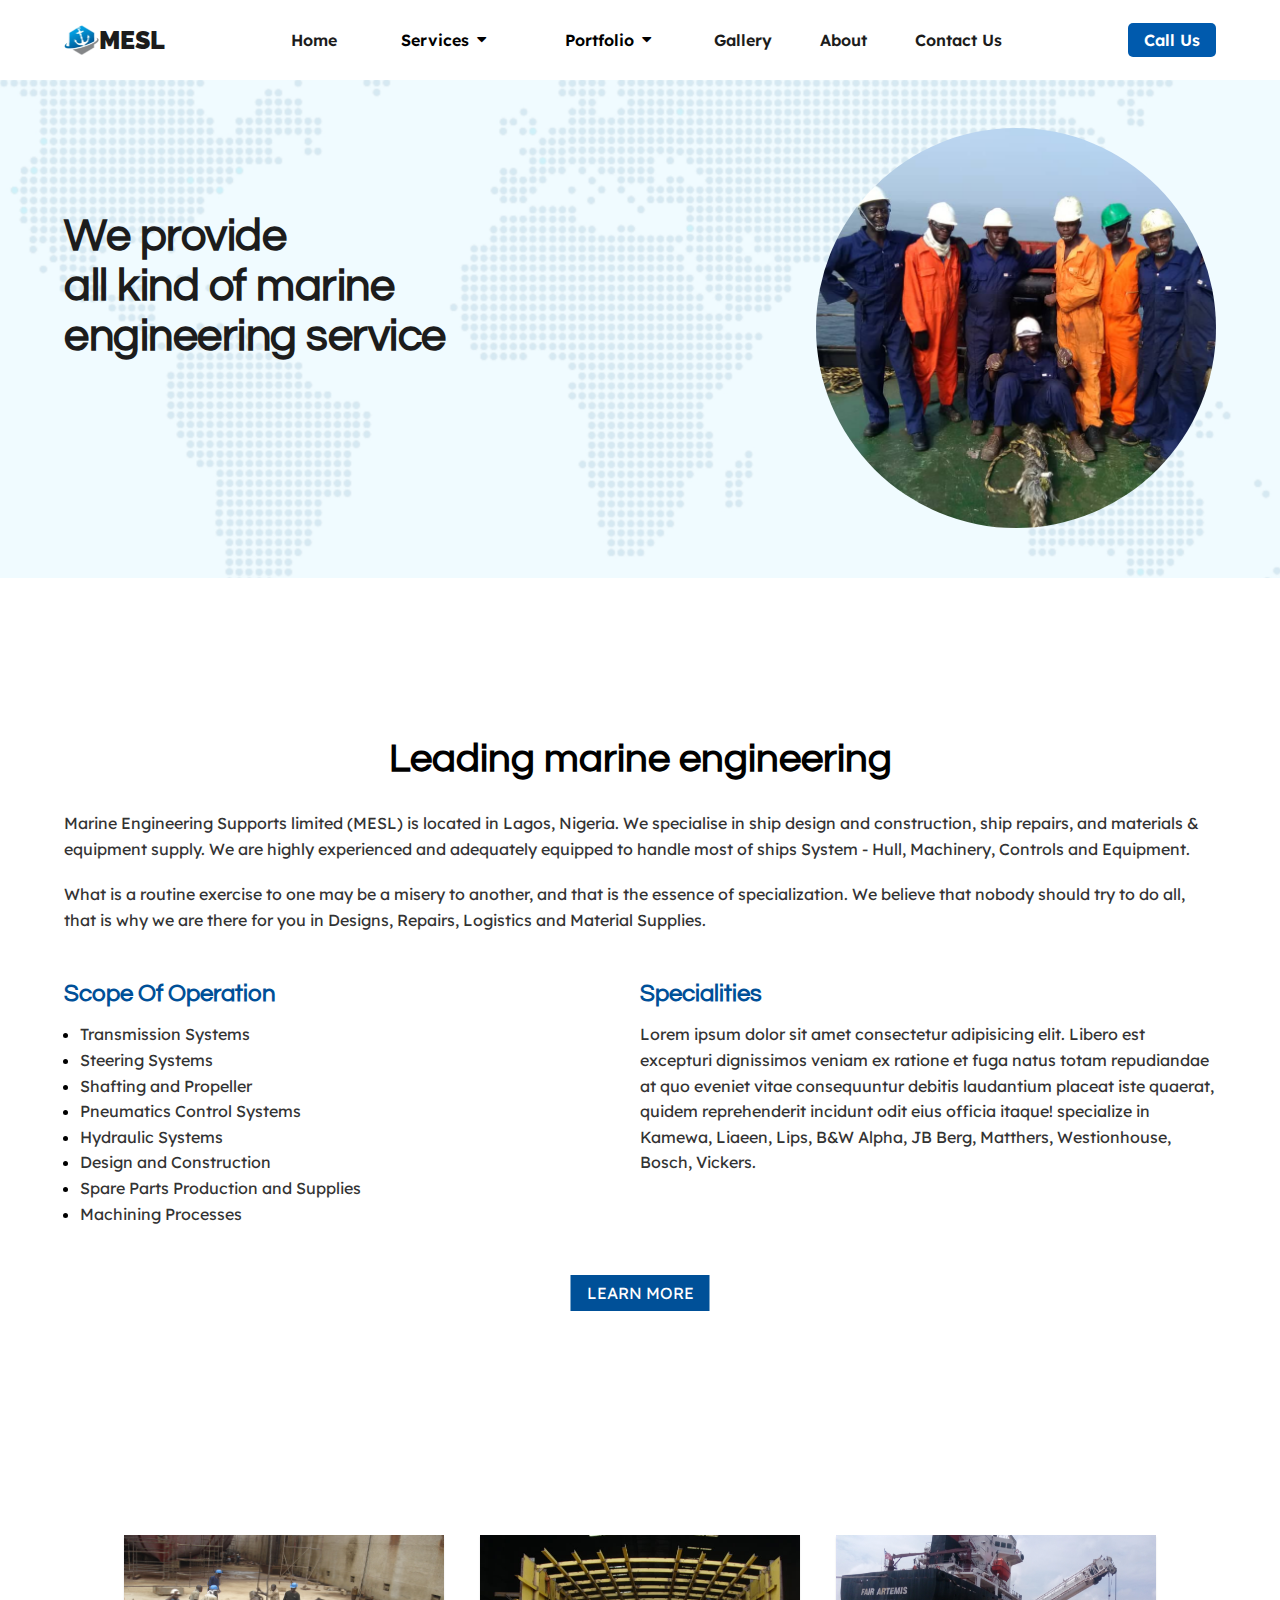
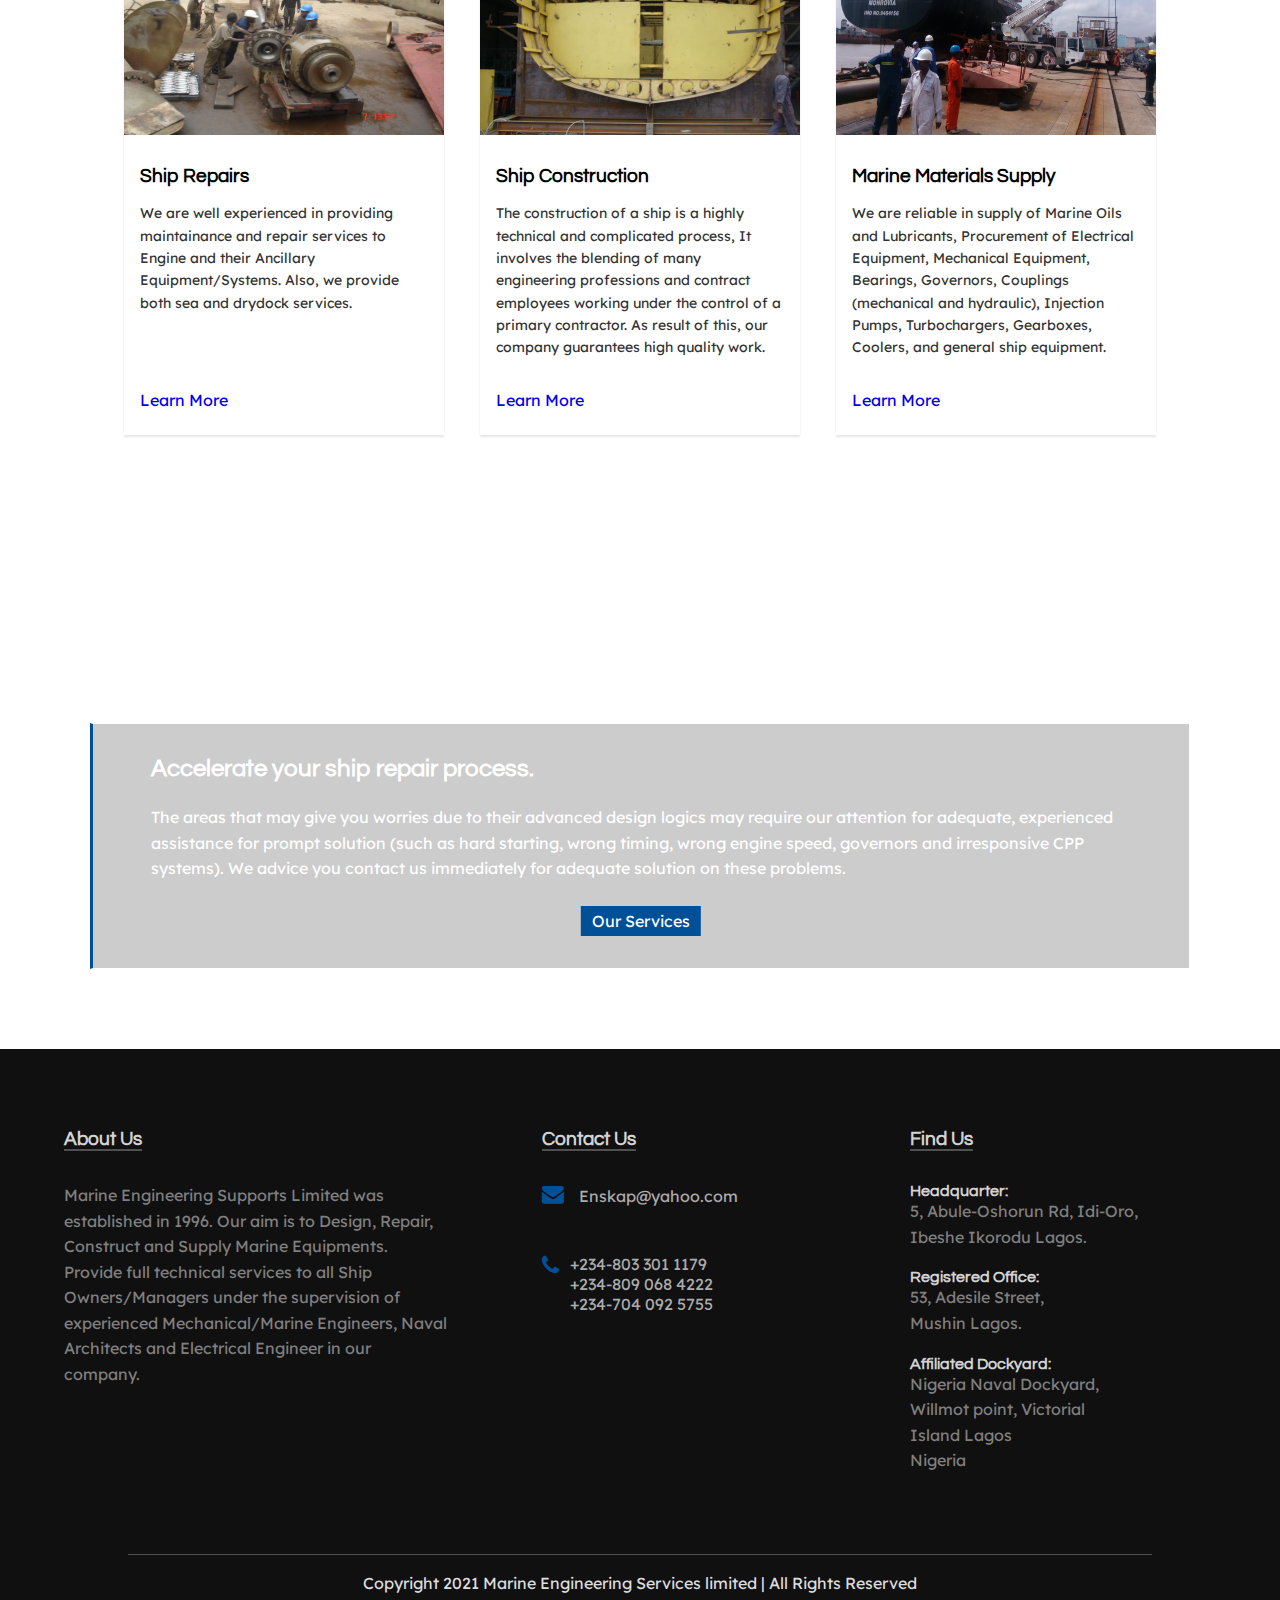
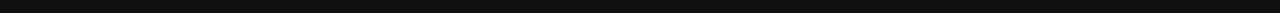
<file: index.html>
<!DOCTYPE html>
<html lang="en">

<head>
    <meta charset="UTF-8">
    <meta http-equiv="X-UA-Compatible" content="IE=edge">
    <meta name="viewport" content="width=device-width, initial-scale=1.0">
    <title>Marine Supports</title>
    <link rel="stylesheet" href="css/style.css">
    <link href="//maxcdn.bootstrapcdn.com/font-awesome/4.7.0/css/font-awesome.min.css" rel="stylesheet">
    <link href='https://css.gg/arrow-long-right.css' rel='stylesheet'>
</head>

<body>

    <nav>
        <div class="nav-item">
            <a href="./index.html" class="logo"><img src="/images/logo1.png" class="logo-img">MESL</a>

            <ul class="nav-link">
                <li><a href="./index.html">Home</a></li>
                <div class="dropdown">
                    <button class="dropbtn">services
                        <i class="fa fa-caret-right"></i>
                    </button>
                    <div class="dropdown-content">
                        <a href="./services.html">our services</a>
                        <div class="drop-menu">
                            <a href="./services.html#repair-activities" class="drop">repair activities
                                <i class="fa fa-caret-right"></i>
                            </a>
                            <div class="drop-content">
                                <a href="./services.html#propeller&shafting-systems">propeller & shafting systems</a>
                                <a href="./services.html#transmission-systems">transmission systems</a>
                                <!---- <a href="#">engines & their Ancillaries</a>--->
                                <!---- <a href="#">control systems</a>--->
                                <a href="./services.html#general-machineries">general machineries</a>
                                <a href="./services.html#steel-work">steel works</a>
                            </div>
                        </div>
                        <div class="drop-menu">
                            <a href="./services.html#engineering-design" class="drop">design & construction
                                <i class="fa fa-caret-right"></i>
                            </a>
                            <div class="drop-content">
                                <a href="./services.html#hull-design&construction">hull design & construction</a>
                                <a href="./services.html#steering-systems">steering systems</a>
                                <!---- <a href="#">machineries</a>--->
                                <a href="./services.html#piping">piping</a>
                                <!----<a href="#">offshore platforms</a>--->
                            </div>
                        </div>
                        <a href="./services.html" class="link">consultancy</a>
                        <a href="./services.html#material&equipment-supply" class="link">materials & equipment
                            Supplies</a>
                    </div>
                </div>
                <div class="dropdown">
                    <button class="dropbtn">portfolio
                        <i class="fa fa-caret-right"></i>
                    </button>
                    <div class="dropdown-content">
                        <a href="./portfolio.html">our portfolio</a>
                        <!---- <a href="#" class="link">ongoing projects</a>--->
                        <!---- <a href="#" class="link">past projects</a>--->
                    </div>
                </div>
                <li><a href="./gallery.html">Gallery</a></li>
                <li><a href="./about.html">About</a></li>
                <li><a href="./contact.html">Contact us</a></li>
            </ul>
            <a href="tel:+234-803 301 1179" class="call-btn">
                <div class="c-text">Call us</div>
                <i class="fa fa-phone"></i>
            </a>
            <div class="menu-btn hamburger">
                <div class="menu-btn__burger"></div>
            </div>
        </div>
    </nav>
    <header>
        <div class="mast-header">
            <section>
                <h3>We provide</h3>
                <h3>all kind of marine</h3>
                <h3>engineering service</h3>
                <div class="btn">
                    <a href="services.html" class="btn-a">Learn More</a>
                    <a href="contact.html" class="btn-b">Contact</a>
                </div>
            </section>
            <div class="intro">
                <div class="intro-slideshow">
                    <img src="images/team.jpg">
                    <img src="images/dc.jpg">
                    <img src="images/img-q.jpg">
                    <img src="images/sc-7.jpg">
                    <!--- <div class="intro-header">
                    <h1>Marine Supports</h1>
                </div>--->
                </div>
            </div>
        </div>
    </header>
    <main>
        <div class="f-cont">
            <h1>Leading marine engineering</h1>
            <p>Marine Engineering Supports limited (MESL) is located in Lagos, Nigeria. We specialise in ship design
                and
                construction, ship repairs, and materials & equipment supply. We are highly experienced and
                adequately
                equipped to
                handle most of ships System - Hull, Machinery, Controls and Equipment.</p><br>
            <p>What is a routine exercise to one may be a misery to another, and that is the essence of
                specialization. We believe that nobody should try to do all, that is why we are there for you in
                Designs, Repairs, Logistics and Material Supplies.</p>
        </div>

        <div class="show-box">
            <div class="show-box_overlay">
                <div class="show-box-wrapper">
                    <div class="col-box">
                        <div class="section-box">
                            <h2>Scope of operation</h2>
                            <ul>
                                <li>
                                    <p>Transmission Systems</p>
                                </li>
                                <li>
                                    <p>Steering Systems</p>
                                </li>
                                <li>
                                    <p>Shafting and Propeller</p>
                                </li>
                                <li>
                                    <p>Pneumatics Control Systems</p>
                                </li>
                                <li>
                                    <p>Hydraulic Systems</p>
                                </li>
                                <li>
                                    <p>Design and Construction</p>
                                </li>
                                <li>
                                    <p>Spare Parts Production and Supplies</p>
                                </li>
                                <li>
                                    <p>Machining Processes</p>
                                </li>
                            </ul>
                        </div>
                    </div>
                    <div class="col-box">
                        <div class="section-box">
                            <h2>Specialities</h2>
                            <p>Lorem ipsum dolor sit amet consectetur adipisicing elit. Libero est excepturi dignissimos
                                veniam ex ratione et fuga natus totam repudiandae at quo eveniet vitae consequuntur
                                debitis laudantium placeat iste quaerat, quidem reprehenderit incidunt odit eius officia
                                itaque! specialize in Kamewa, Liaeen,
                                Lips, B&W Alpha, JB Berg, Matthers, Westionhouse, Bosch, Vickers.
                            </p>
                        </div>
                    </div>
                </div>
                <a href="./services.html" class="cta-a">LEARN MORE</a>
            </div>
        </div>
        <div class="container">
            <div class="wrapper">
                <div class="col">
                    <div class="img-box">
                        <img src="images/DSC1.JPG" alt="">
                    </div>
                    <div class="section">
                        <h3>Ship Repairs</h3>
                        <P>We are well experienced in providing maintainance and repair services to Engine and their
                            Ancillary Equipment/Systems. Also, we provide both sea and drydock
                            services.
                        </P>
                        <a href="./services.html" class="cta-s">Learn More <i class="gg-arrow-long-right"></i></a>
                    </div>
                    <span class="sld-scroll"></span>
                </div>
                <div class="col">
                    <div class="img-box">
                        <img src="images/construct.JPG" alt="">
                    </div>
                    <div class="section">
                        <h3>Ship Construction</h3>
                        <P>The construction of a ship is a highly technical and complicated process, It involves the
                            blending of many engineering professions and contract employees working under the control of
                            a
                            primary
                            contractor. As result of this, our company guarantees high quality work.</P>
                        <a href="./services.html" class="cta-s">Learn More <i class="gg-arrow-long-right"></i></a>
                    </div>
                    <span class="sld-scroll"></span>
                </div>
                <div class="col">
                    <div class="img-box">
                        <img src="images/sulp.jpg" alt="">
                    </div>
                    <div class="section">
                        <h3>Marine materials Supply</h3>
                        <P>We are reliable in supply of Marine Oils and Lubricants, Procurement of Electrical
                            Equipment, Mechanical Equipment, Bearings, Governors, Couplings (mechanical and hydraulic),
                            Injection Pumps,
                            Turbochargers, Gearboxes, Coolers, and general ship equipment.</P>
                        <a href="./services.html" class="cta-s">Learn More <i class="gg-arrow-long-right"></i></a>
                    </div>
                    <span class="sld-scroll"></span>
                </div>
            </div>
        </div>
    </main>


    <div id="parallax">
        <div class="parallax-content">
            <h2>Accelerate your ship repair process.</h2>
            <p>The areas that may give you worries due to their advanced design logics may require our attention
                for adequate, experienced assistance for prompt solution (such as hard starting, wrong timing, wrong
                engine
                speed, governors and irresponsive CPP systems). We advice you contact us immediately
                for adequate solution on these problems.</p>
            <a href="./services.html" class="parallax-btn">Our Services</a>
        </div>
    </div>

    <div class="footer">
        <div class="footer-section">
            <div class="col">
                <div class="col-content">
                    <h3>About Us</h3>
                    <p>Marine Engineering Supports Limited was established in 1996. Our aim is to Design, Repair,
                        Construct and
                        Supply Marine Equipments. Provide full technical services
                        to
                        all Ship Owners/Managers under the supervision of experienced Mechanical/Marine Engineers,
                        Naval Architects and Electrical Engineer in our company.</p>
                </div>
            </div>
            <div class="col">
                <div class="col-content">
                    <h3>Contact Us</h3>
                    <div class="gmail">
                        <i class="fa fa-envelope"></i>
                        <a href="mailto:Enskap@yahoo.com">Enskap@yahoo.com</a>
                    </div>
                    <div class="phone">
                        <i class="fa fa-phone"></i>
                        <div class="phone-number">
                            <a href="tel:+234-803 301 1179">+234-803 301 1179</a>
                            <br>
                            <a href="tel:+234-809 068 4222">+234-809 068 4222</a>
                            <br>
                            <a href="tel:+234-704 092 5755">+234-704 092 5755</a>
                        </div>
                    </div>
                </div>
            </div>
            <div class="col">
                <div class="col-content">
                    <h3>Find Us</h3>
                    <div class="address">
                        <div>
                            <h4>Headquarter:</h4>
                            <p>
                                5, Abule-Oshorun Rd, Idi-Oro, <br>
                                Ibeshe Ikorodu Lagos.</p>
                        </div>
                        <div>
                            <h4>Registered Office:</h4>
                            <p>
                                53, Adesile Street, <br>
                                Mushin Lagos.</p>
                        </div>
                        <div>
                            <h4>Affiliated Dockyard:</h4>
                            <p>
                                Nigeria Naval Dockyard, <br>
                                Willmot point,
                                Victorial <br> Island Lagos <br>
                                Nigeria
                            </p>
                        </div>
                    </div>
                </div>

            </div>
        </div>
        <div class="footer-bottom">
            <div class="line"></div>
            <p>Copyright 2021 Marine Engineering Services limited | All Rights Reserved</p>
        </div>
    </div>
    <script src="js/app.js"></script>
</body>

</html>
</file>
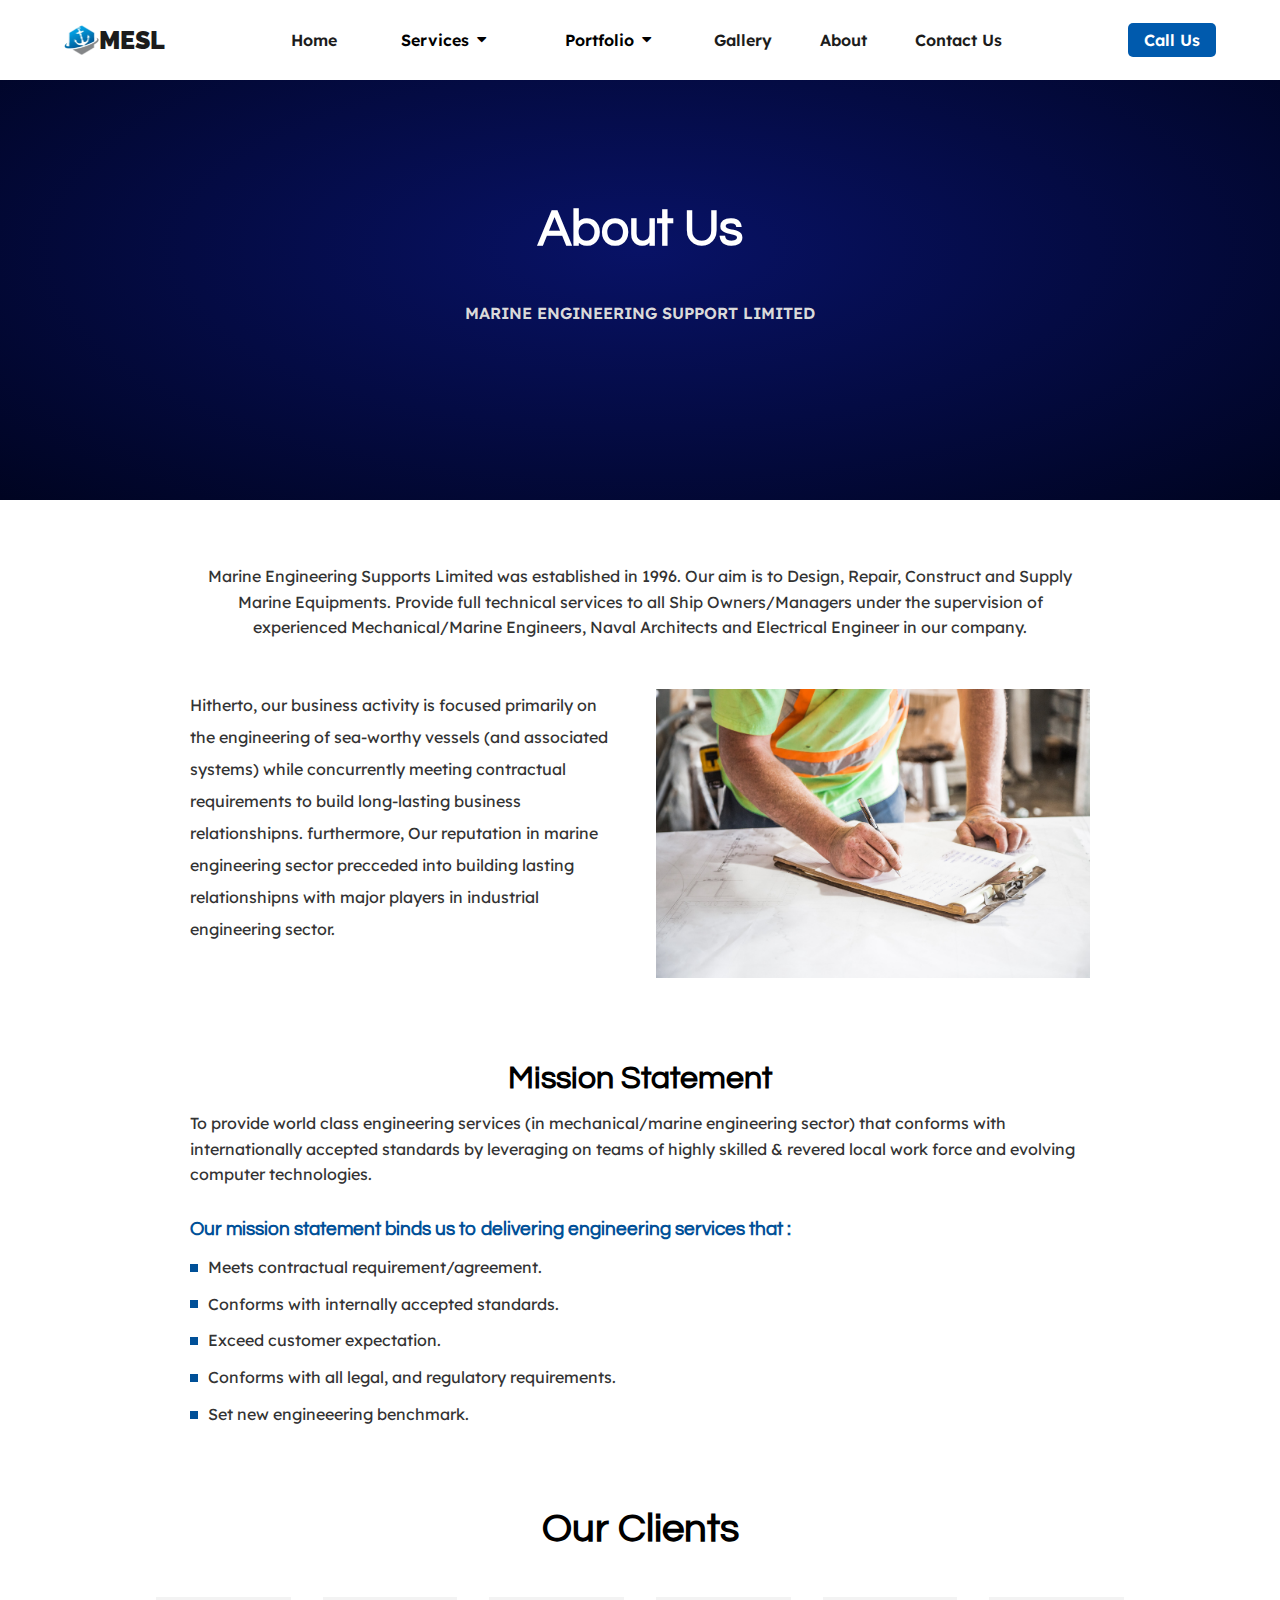
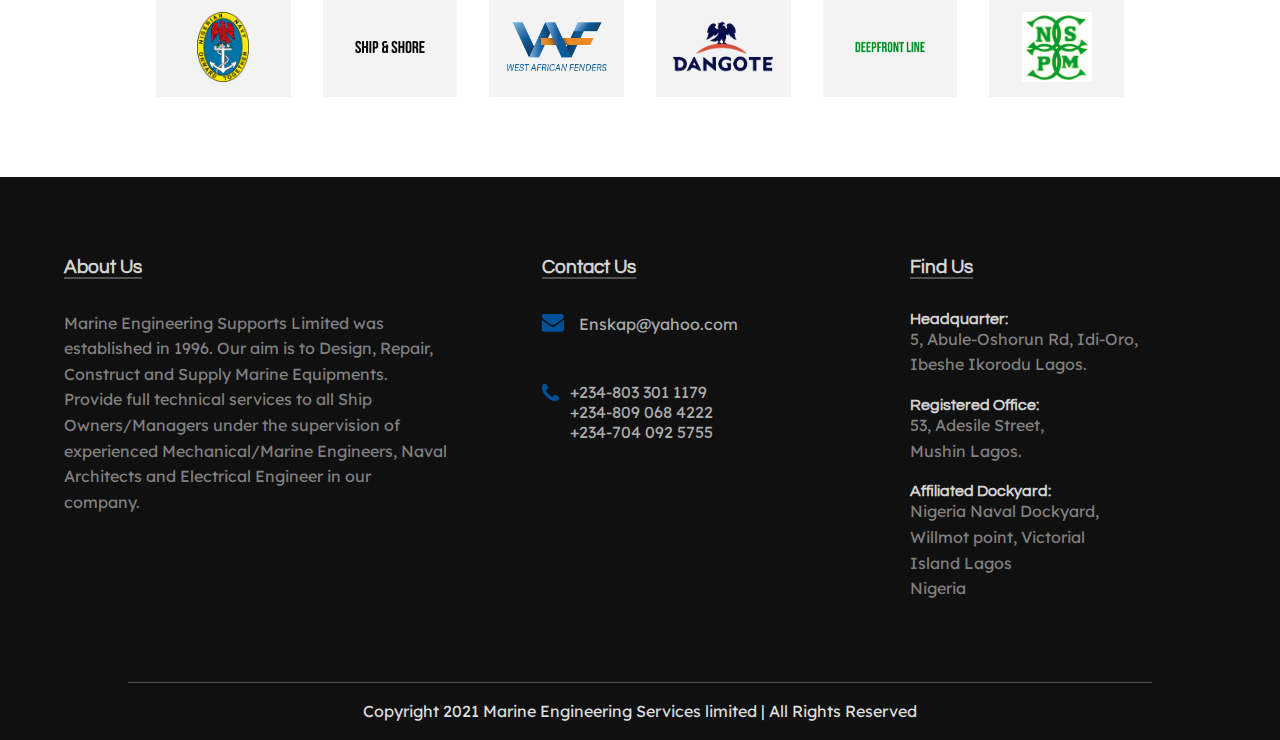
<file: about.html>
<!DOCTYPE html>
<html lang="en">

<head>
    <meta charset="UTF-8">
    <meta http-equiv="X-UA-Compatible" content="IE=edge">
    <meta name="viewport" content="width=device-width, initial-scale=1.0">
    <title>About</title>
    <link rel="stylesheet" href="./css/style.css">
    <link href="//maxcdn.bootstrapcdn.com/font-awesome/4.7.0/css/font-awesome.min.css" rel="stylesheet">
    <link href='https://css.gg/arrow-long-right.css' rel='stylesheet'>
</head>

<body>
    <nav>
        <div class="nav-item">
            <a href="./index.html" class="logo"><img src="/images/logo1.png" class="logo-img">MESL</a>

            <ul class="nav-link">
                <li><a href="./index.html">Home</a></li>
                <div class="dropdown">
                    <button class="dropbtn">services
                        <i class="fa fa-caret-right"></i>
                    </button>
                    <div class="dropdown-content">
                        <a href="./services.html">our services</a>
                        <div class="drop-menu">
                            <a href="./services.html#repair-activities" class="drop">repair activities
                                <i class="fa fa-caret-right"></i>
                            </a>
                            <div class="drop-content">
                                <a href="./services.html#propeller&shafting-systems">propeller & shafting systems</a>
                                <a href="./services.html#transmission-systems">transmission systems</a>
                                <!---- <a href="#">engines & their Ancillaries</a>--->
                                <!---- <a href="#">control systems</a>--->
                                <a href="./services.html#general-machineries">general machineries</a>
                                <a href="./services.html#steel-work">steel works</a>
                            </div>
                        </div>
                        <div class="drop-menu">
                            <a href="./services.html#engineering-design" class="drop">design & construction
                                <i class="fa fa-caret-right"></i>
                            </a>
                            <div class="drop-content">
                                <a href="./services.html#hull-design&construction">hull design & construction</a>
                                <a href="./services.html#steering-systems">steering systems</a>
                                <!---- <a href="#">machineries</a>--->
                                <a href="./services.html#piping">piping</a>
                                <!----<a href="#">offshore platforms</a>--->
                            </div>
                        </div>
                        <a href="./services.html" class="link">consultancy</a>
                        <a href="./services.html#material&equipment-supply" class="link">materials & equipment
                            Supplies</a>
                    </div>
                </div>
                <div class="dropdown">
                    <button class="dropbtn">portfolio
                        <i class="fa fa-caret-right"></i>
                    </button>
                    <div class="dropdown-content">
                        <a href="./portfolio.html">our portfolio</a>
                        <!---- <a href="#" class="link">ongoing projects</a>--->
                        <!---- <a href="#" class="link">past projects</a>--->
                    </div>
                </div>
                <li><a href="./gallery.html">Gallery</a></li>
                <li><a href="./about.html">About</a></li>
                <li><a href="./contact.html">Contact us</a></li>
            </ul>
            <a href="tel:+234-803 301 1179" class="call-btn">
                <div class="c-text">Call us</div>
                <i class="fa fa-phone"></i>
            </a>
            <div class="menu-btn hamburger">
                <div class="menu-btn__burger"></div>
            </div>
        </div>
    </nav>


    <div class="hero-header">
        <div class="hero-section">
            <h1>About Us</h1>
            <p>MARINE ENGINEERING SUPPORT LIMITED</p>
        </div>
    </div>
    <main>
        <div class="a-cont">
            <p>Marine Engineering Supports Limited was established in 1996. Our aim is to Design, Repair,
                Construct and
                Supply Marine Equipments. Provide full technical services
                to
                all Ship Owners/Managers under the supervision of experienced Mechanical/Marine Engineers,
                Naval Architects and Electrical Engineer in our company.</p>
        </div>
        <div class="a-container">
            <div class="a-wrapper">
                <div class="left">
                    <p>Hitherto, our business activity is focused primarily on the engineering of sea-worthy vessels
                        (and associated systems) while concurrently meeting contractual requirements to build
                        long-lasting business relationshipns. furthermore, Our reputation in marine engineering sector
                        precceded into building lasting relationshipns with major players in industrial engineering
                        sector.</p>
                </div>
                <div class="right">
                    <img src="/images/pexel-img.jpg" alt="">
                </div>
            </div>
        </div>
        <div class="m-s">
            <h1>Mission Statement</h1>
            <div class="m-cont">
                <p>To provide world class engineering services (in mechanical/marine engineering sector) that conforms
                    with internationally accepted standards by leveraging on teams of highly skilled & revered local
                    work force and evolving computer technologies.</p>
            </div>
            <div class="m-sect">
                <h3>Our mission statement binds us to delivering engineering services that :</h3>
                <p><span class="dot"></span>Meets contractual requirement/agreement.</p>
                <p><span class="dot"></span>Conforms with internally accepted standards.</p>
                <p><span class="dot"></span>Exceed customer expectation.</p>
                <p><span class="dot"></span>Conforms with all legal, and regulatory requirements.</p>
                <p><span class="dot"></span>Set new engineeering benchmark.</p>
            </div>
        </div>
        <div class="client">
            <h1>
                Our Clients
            </h1>
            <div class="client-sect">
                <div class="c-col">
                    <img src="./images/nigeria-navy-logo.png" alt="">
                </div>
                <div class="c-col">
                    <img src="./images/s&s black.png" alt="">
                </div>
                <div class="c-col">
                    <img src="./images/waf.png" alt="">
                </div>
                <div class="c-col">
                    <img src="./images/d-logo.png" alt="">
                </div>
                <div class="c-col">
                    <img src="./images/deepfront.png" alt="">
                </div>
                <div class="c-col">
                    <img src="./images/logo2.png" alt="">
                </div>
            </div>
        </div>
    </main>




    <div class="footer">
        <div class="footer-section">
            <div class="col">
                <div class="col-content">
                    <h3>About Us</h3>
                    <p>Marine Engineering Supports Limited was established in 1996. Our aim is to Design, Repair,
                        Construct and
                        Supply Marine Equipments. Provide full technical services
                        to
                        all Ship Owners/Managers under the supervision of experienced Mechanical/Marine Engineers,
                        Naval Architects and Electrical Engineer in our company.</p>
                </div>
            </div>
            <div class="col">
                <div class="col-content">
                    <h3>Contact Us</h3>
                    <div class="gmail">
                        <i class="fa fa-envelope"></i>
                        <a href="mailto:Enskap@yahoo.com">Enskap@yahoo.com</a>
                    </div>
                    <div class="phone">
                        <i class="fa fa-phone"></i>
                        <div class="phone-number">
                            <a href="tel:+234-803 301 1179">+234-803 301 1179</a>
                            <br>
                            <a href="tel:+234-809 068 4222">+234-809 068 4222</a>
                            <br>
                            <a href="tel:+234-704 092 5755">+234-704 092 5755</a>
                        </div>
                    </div>
                </div>
            </div>
            <div class="col">
                <div class="col-content">
                    <h3>Find Us</h3>
                    <div class="address">
                        <div>
                            <h4>Headquarter:</h4>
                            <p>
                                5, Abule-Oshorun Rd, Idi-Oro, <br>
                                Ibeshe Ikorodu Lagos.</p>
                        </div>
                        <div>
                            <h4>Registered Office:</h4>
                            <p>
                                53, Adesile Street, <br>
                                Mushin Lagos.</p>
                        </div>
                        <div>
                            <h4>Affiliated Dockyard:</h4>
                            <p>
                                Nigeria Naval Dockyard, <br>
                                Willmot point,
                                Victorial <br> Island Lagos <br>
                                Nigeria
                            </p>
                        </div>
                    </div>
                </div>

            </div>
        </div>
        <div class="footer-bottom">
            <div class="line"></div>
            <p>Copyright 2021 Marine Engineering Services limited | All Rights Reserved</p>
        </div>
    </div>
    <script src="./js/app.js"></script>
</body>

</html>
</file>
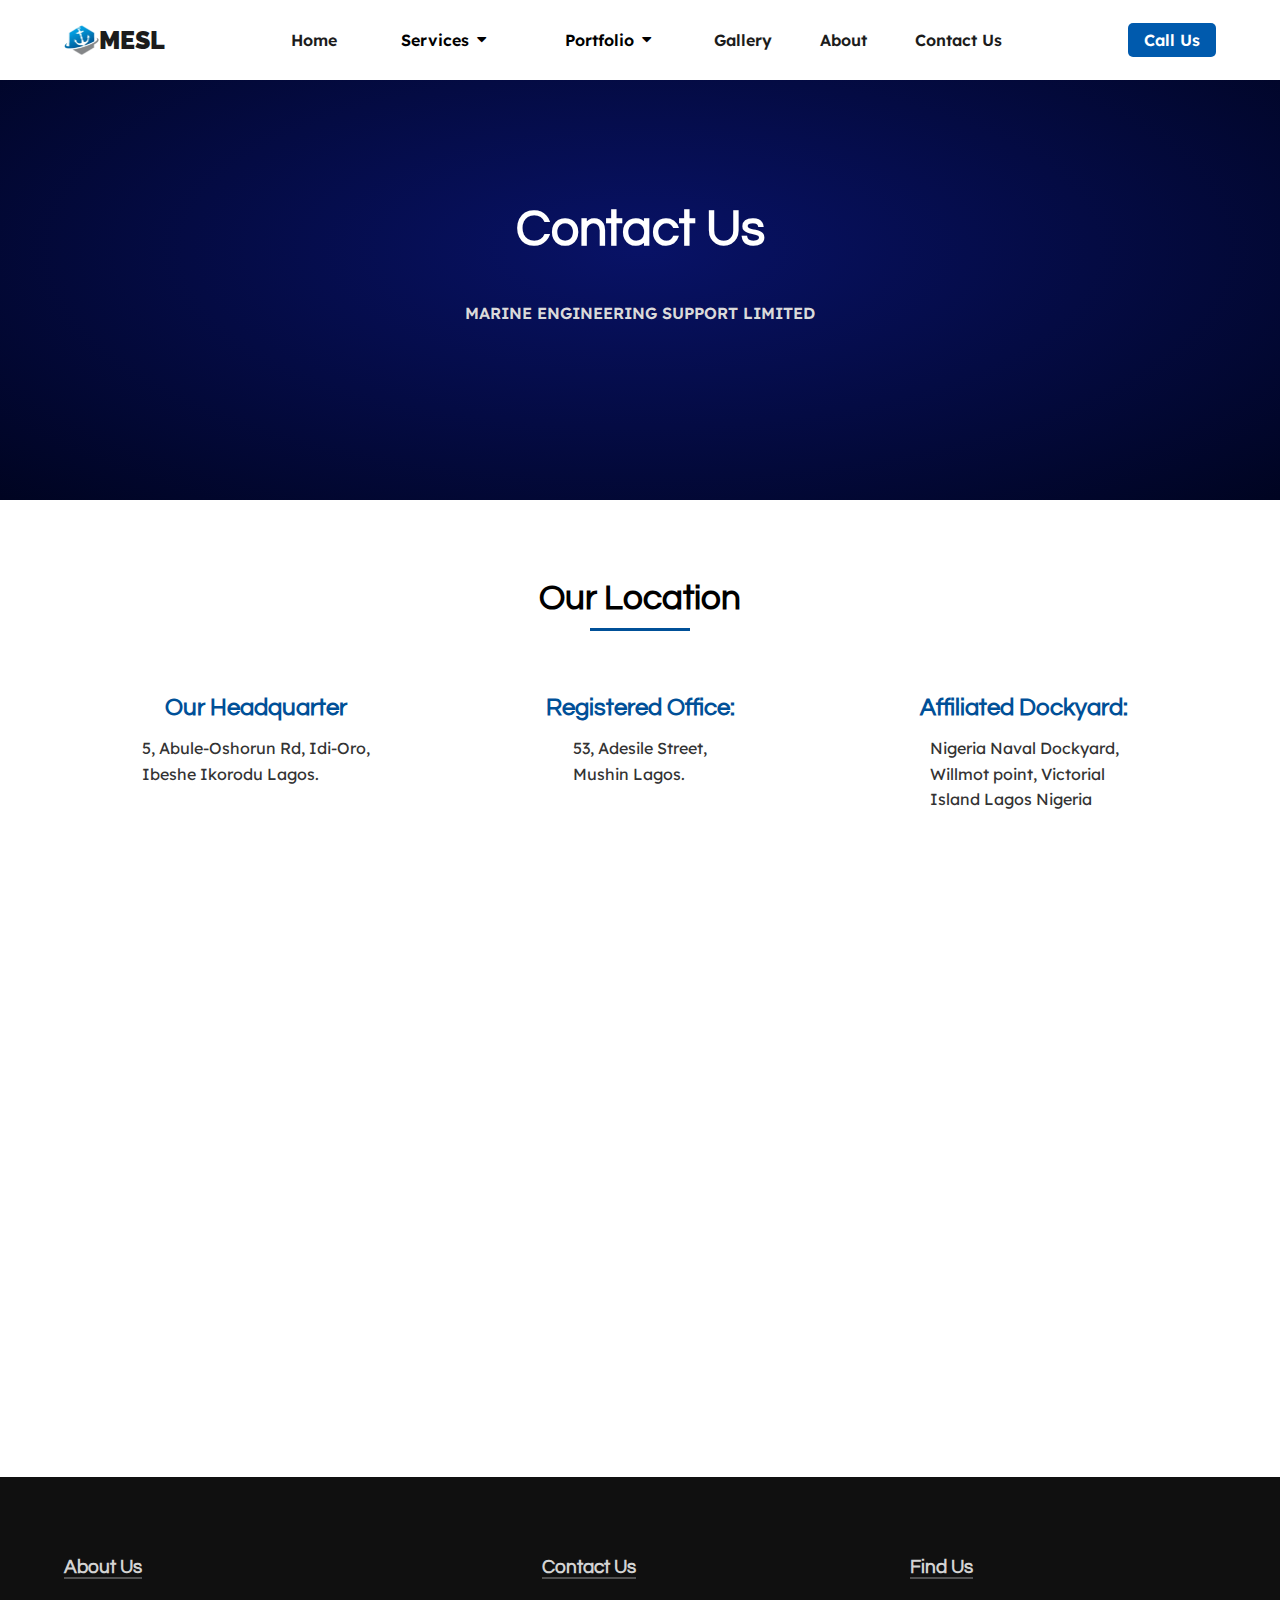
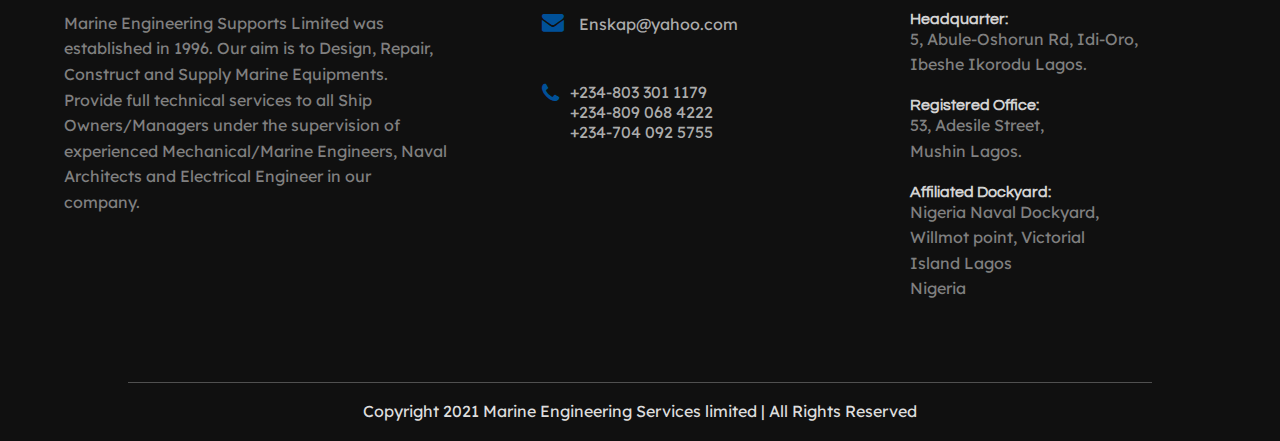
<file: contact.html>
<!DOCTYPE html>
<html lang="en">

<head>
    <meta charset="UTF-8">
    <meta http-equiv="X-UA-Compatible" content="IE=edge">
    <meta name="viewport" content="width=device-width, initial-scale=1.0">
    <title>Contact</title>
    <link rel="stylesheet" href="css/style.css">
    <link href="//maxcdn.bootstrapcdn.com/font-awesome/4.7.0/css/font-awesome.min.css" rel="stylesheet">
    <link href='https://css.gg/arrow-long-right.css' rel='stylesheet'>
</head>

<body>
    <nav>
        <div class="nav-item">
            <a href="./index.html" class="logo"><img src="/images/logo1.png" class="logo-img">MESL</a>

            <ul class="nav-link">
                <li><a href="./index.html">Home</a></li>
                <div class="dropdown">
                    <button class="dropbtn">services
                        <i class="fa fa-caret-right"></i>
                    </button>
                    <div class="dropdown-content">
                        <a href="./services.html">our services</a>
                        <div class="drop-menu">
                            <a href="./services.html#repair-activities" class="drop">repair activities
                                <i class="fa fa-caret-right"></i>
                            </a>
                            <div class="drop-content">
                                <a href="./services.html#propeller&shafting-systems">propeller & shafting systems</a>
                                <a href="./services.html#transmission-systems">transmission systems</a>
                                <!---- <a href="#">engines & their Ancillaries</a>--->
                                <!---- <a href="#">control systems</a>--->
                                <a href="./services.html#general-machineries">general machineries</a>
                                <a href="./services.html#steel-work">steel works</a>
                            </div>
                        </div>
                        <div class="drop-menu">
                            <a href="./services.html#engineering-design" class="drop">design & construction
                                <i class="fa fa-caret-right"></i>
                            </a>
                            <div class="drop-content">
                                <a href="./services.html#hull-design&construction">hull design & construction</a>
                                <a href="./services.html#steering-systems">steering systems</a>
                                <!---- <a href="#">machineries</a>--->
                                <a href="./services.html#piping">piping</a>
                                <!----<a href="#">offshore platforms</a>--->
                            </div>
                        </div>
                        <a href="./services.html" class="link">consultancy</a>
                        <a href="./services.html#material&equipment-supply" class="link">materials & equipment
                            Supplies</a>
                    </div>
                </div>
                <div class="dropdown">
                    <button class="dropbtn">portfolio
                        <i class="fa fa-caret-right"></i>
                    </button>
                    <div class="dropdown-content">
                        <a href="./portfolio.html">our portfolio</a>
                        <!---- <a href="#" class="link">ongoing projects</a>--->
                        <!---- <a href="#" class="link">past projects</a>--->
                    </div>
                </div>
                <li><a href="./gallery.html">Gallery</a></li>
                <li><a href="./about.html">About</a></li>
                <li><a href="./contact.html">Contact us</a></li>
            </ul>
            <a href="tel:+234-803 301 1179" class="call-btn">
                <div class="c-text">Call us</div>
                <i class="fa fa-phone"></i>
            </a>
            <div class="menu-btn hamburger">
                <div class="menu-btn__burger"></div>
            </div>
        </div>
    </nav>
    <div class="hero-header">
        <div class="hero-section">
            <h1>Contact Us</h1>
            <p>MARINE ENGINEERING SUPPORT LIMITED</p>
        </div>
    </div>
    <main>
        <div class="ccont">
            <div class="p-top">
                <h1>Our Location</h1>
                <span class="line"></span>
            </div>
            <div class="cwr">
                <div class="ccol">
                    <h2>Our Headquarter</h2>
                    <p>
                        5, Abule-Oshorun Rd, Idi-Oro, <br>
                        Ibeshe Ikorodu Lagos.</p>
                </div>
                <div class="ccol">
                    <h2>Registered Office:</h2>
                    <p>
                        53, Adesile Street, <br>
                        Mushin Lagos.</p>
                </div>
                <div class="ccol">
                    <h2>Affiliated Dockyard:</h2>
                    <p>
                        Nigeria Naval Dockyard, <br>
                        Willmot point,
                        Victorial <br> Island Lagos
                        Nigeria
                    </p>
                </div>
            </div>
        </div>
    </main>
    <iframe
        src="https://www.google.com/maps/embed?pb=!1m18!1m12!1m3!1d3964.773588054414!2d3.4062158143166386!3d6.423129926105135!2m3!1f0!2f0!3f0!3m2!1i1024!2i768!4f13.1!3m3!1m2!1s0x103b8ac619cc3a2f%3A0xef9c6aae77d99868!2sNigerian%20Naval%20Dockyard!5e0!3m2!1sen!2sng!4v1616143870537!5m2!1sen!2sng"
        width="100%" height="500px" style="border:0;" allowfullscreen="" loading="lazy"></iframe>

    <div class="footer">
        <div class="footer-section">
            <div class="col">
                <div class="col-content">
                    <h3>About Us</h3>
                    <p>Marine Engineering Supports Limited was established in 1996. Our aim is to Design, Repair,
                        Construct and
                        Supply Marine Equipments. Provide full technical services
                        to
                        all Ship Owners/Managers under the supervision of experienced Mechanical/Marine Engineers,
                        Naval Architects and Electrical Engineer in our company.</p>
                </div>
            </div>
            <div class="col">
                <div class="col-content">
                    <h3>Contact Us</h3>
                    <div class="gmail">
                        <i class="fa fa-envelope"></i>
                        <a href="mailto:Enskap@yahoo.com">Enskap@yahoo.com</a>
                    </div>
                    <div class="phone">
                        <i class="fa fa-phone"></i>
                        <div class="phone-number">
                            <a href="tel:+234-803 301 1179">+234-803 301 1179</a>
                            <br>
                            <a href="tel:+234-809 068 4222">+234-809 068 4222</a>
                            <br>
                            <a href="tel:+234-704 092 5755">+234-704 092 5755</a>
                        </div>
                    </div>
                </div>
            </div>
            <div class="col">
                <div class="col-content">
                    <h3>Find Us</h3>
                    <div class="address">
                        <div>
                            <h4>Headquarter:</h4>
                            <p>
                                5, Abule-Oshorun Rd, Idi-Oro, <br>
                                Ibeshe Ikorodu Lagos.</p>
                        </div>
                        <div>
                            <h4>Registered Office:</h4>
                            <p>
                                53, Adesile Street, <br>
                                Mushin Lagos.</p>
                        </div>
                        <div>
                            <h4>Affiliated Dockyard:</h4>
                            <p>
                                Nigeria Naval Dockyard, <br>
                                Willmot point,
                                Victorial <br> Island Lagos <br>
                                Nigeria
                            </p>
                        </div>
                    </div>
                </div>

            </div>
        </div>
        <div class="footer-bottom">
            <div class="line"></div>
            <p>Copyright 2021 Marine Engineering Services limited | All Rights Reserved</p>
        </div>
    </div>
    <script src="js/app.js"></script>
</body>

</html>
</file>
<file: css/style.css>
@import url("https://fonts.googleapis.com/css2?family=Questrial&display=swap");
@import url("https://fonts.googleapis.com/css2?family=Lexend&display=swap");
@import url("https://fonts.googleapis.com/css2?family=Raleway:wght@900&display=swap");
.hero-header {
  height: 500px;
  width: 100%;
  display: -webkit-box;
  display: -ms-flexbox;
  display: flex;
  -webkit-box-align: center;
      -ms-flex-align: center;
          align-items: center;
  -webkit-box-pack: center;
      -ms-flex-pack: center;
          justify-content: center;
  text-align: center;
  background: radial-gradient(#081266, #000421);
}

.hero-section {
  padding: 0 5%;
}

.hero-section h1 {
  font-size: 50px;
  color: #fff;
  line-height: 2.5;
}

.hero-section p {
  color: #dadada;
  line-height: 2.5;
  font-weight: 600;
}

.a-cont {
  max-width: 900px;
  text-align: center;
  margin: 0 auto;
  margin-top: 4rem;
}

.a-container {
  max-width: 900px;
  margin: 3rem auto;
}

.a-wrapper {
  display: -ms-grid;
  display: grid;
  -ms-grid-columns: (minmax(15rem, 1fr))[auto-fit];
      grid-template-columns: repeat(auto-fit, minmax(15rem, 1fr));
  -webkit-column-gap: 2rem;
          column-gap: 2rem;
}

.a-wrapper .left p {
  line-height: 2;
}

.m-s {
  max-width: 900px;
  margin: 0 auto;
  margin-top: 5rem;
}

.m-s h1 {
  text-align: center;
  margin-bottom: 1rem;
}

.m-sect {
  margin-top: 2rem;
}

.m-sect h3 {
  color: #005098;
  margin-bottom: 1rem;
}

.m-sect p {
  display: -webkit-box;
  display: -ms-flexbox;
  display: flex;
  -webkit-box-align: center;
      -ms-flex-align: center;
          align-items: center;
  margin-bottom: 0.7rem;
}

.m-sect .dot {
  display: inline-block;
  width: 8px;
  height: 8px;
  background-color: #005098;
  margin-right: 10px;
}

.client {
  max-width: 1000px;
  margin: 5rem auto;
  padding: 0 1rem;
}

.client h1 {
  font-size: 40px;
  text-align: center;
  margin-bottom: 3rem;
}

.client-sect {
  display: -ms-grid;
  display: grid;
  -ms-grid-columns: (minmax(100px, 1fr))[auto-fit];
      grid-template-columns: repeat(auto-fit, minmax(100px, 1fr));
  -ms-grid-rows: 100px;
      grid-template-rows: 100px;
  gap: 2rem;
}

.c-col {
  display: -webkit-box;
  display: -ms-flexbox;
  display: flex;
  -webkit-box-align: center;
      -ms-flex-align: center;
          align-items: center;
  -webkit-box-pack: center;
      -ms-flex-pack: center;
          justify-content: center;
  background: #f3f3f3;
}

.c-col img {
  width: auto;
  max-width: 100px;
  max-height: 70px;
}

@media screen and (max-width: 768px) {
  .hero-section h1 {
    font-size: 40px;
  }
  .hero-section p {
    line-height: 2;
  }
  .client-sect {
    -ms-grid-rows: 100px 100px 100px;
        grid-template-rows: 100px 100px 100px;
  }
}

@media screen and (max-width: 869px) {
  .client-sect {
    -ms-grid-rows: 100px 100px;
        grid-template-rows: 100px 100px;
  }
}

@media screen and (max-width: 437px) {
  .client-sect {
    -ms-grid-rows: 100px 100px 100px;
        grid-template-rows: 100px 100px 100px;
  }
}

::-moz-selection {
  color: #fff;
  background: #007bff;
}

::selection {
  color: #fff;
  background: #007bff;
}

.wrapper {
  max-width: 1300px;
  margin: 0 auto;
  padding: 3rem 5%;
}

.gallery {
  display: -ms-grid;
  display: grid;
  -ms-grid-columns: (minmax(19rem, 1fr))[auto-fit];
      grid-template-columns: repeat(auto-fit, minmax(19rem, 1fr));
  grid-gap: 5px;
}

.image {
  width: 100%;
  height: 100%;
}

.image span {
  width: 100%;
  height: 100%;
  overflow: hidden;
}

.image img {
  width: 100%;
  height: 100%;
  -webkit-transition: all 0.3s ease;
  transition: all 0.3s ease;
}

.preview-box {
  position: fixed;
  top: 50%;
  left: 50%;
  -webkit-transform: translate(-50%, -50%) scale(0.9);
          transform: translate(-50%, -50%) scale(0.9);
  background: #fff;
  max-width: 700px;
  width: 100%;
  z-index: 999;
  opacity: 0;
  pointer-events: none;
  border-radius: 3px;
  padding: 0 5px 5px 5px;
  -webkit-box-shadow: 0px 0px 15px rgba(0, 0, 0, 0.2);
          box-shadow: 0px 0px 15px rgba(0, 0, 0, 0.2);
}

.preview-box.show {
  opacity: 1;
  pointer-events: auto;
  -webkit-transform: translate(-50%, -50%) scale(1);
          transform: translate(-50%, -50%) scale(1);
  -webkit-transition: all 0.3s ease;
  transition: all 0.3s ease;
}

.preview-box .details {
  display: -webkit-box;
  display: -ms-flexbox;
  display: flex;
  -webkit-box-align: center;
      -ms-flex-align: center;
          align-items: center;
  padding: 12px 15px 12px 10px;
  -webkit-box-pack: justify;
      -ms-flex-pack: justify;
          justify-content: space-between;
}

.preview-box .details .title {
  display: -webkit-box;
  display: -ms-flexbox;
  display: flex;
  font-size: 18px;
  font-weight: 400;
}

.details .title p {
  margin: 0 5px;
}

.details .title p.current-img {
  font-weight: 500;
}

.details .icon {
  color: #ff0000;
  font-size: 30px;
  cursor: pointer;
}

.preview-box .image-box {
  display: -webkit-box;
  display: -ms-flexbox;
  display: flex;
  width: 100%;
  position: relative;
}

.image-box .slide {
  position: absolute;
  top: 50%;
  -webkit-transform: translateY(-50%);
          transform: translateY(-50%);
  color: #fff;
  font-size: 30px;
  cursor: pointer;
  height: 50px;
  width: 60px;
  line-height: 50px;
  text-align: center;
  border-radius: 3px;
}

.slide.prev {
  left: 0px;
}

.slide.next {
  right: 0px;
}

.image-box img {
  width: 100%;
  border-radius: 0 0 3px 3px;
}

.shadow {
  position: fixed;
  top: 0;
  left: 0;
  height: 100%;
  width: 100%;
  z-index: 2;
  display: none;
  background: rgba(0, 0, 0, 0.45);
}

@media (max-width: 1000px) {
  .gallery .image {
    width: calc(100% / 2);
  }
}

@media (max-width: 600px) {
  .gallery .image {
    width: 100%;
    padding: 4px;
  }
}

.ccont {
  margin: 5rem auto;
  margin-top: 5rem;
}

.ccont h1 {
  text-align: center;
  font-size: 35px;
}

.cwr {
  display: -ms-grid;
  display: grid;
  -ms-grid-columns: (minmax(12rem, 1fr))[auto-fit];
      grid-template-columns: repeat(auto-fit, minmax(12rem, 1fr));
  row-gap: 2rem;
}

.ccol {
  display: -webkit-box;
  display: -ms-flexbox;
  display: flex;
  -webkit-box-orient: vertical;
  -webkit-box-direction: normal;
      -ms-flex-direction: column;
          flex-direction: column;
  -webkit-box-align: center;
      -ms-flex-align: center;
          align-items: center;
}

.ccol h2 {
  color: #005098;
  margin-bottom: 1rem;
}

iframe {
  margin-bottom: 5rem;
}

.r-sect {
  margin: 5rem auto;
  max-width: 900px;
}

.r-sect .r-cont h1 {
  text-align: center;
  margin-bottom: 1rem;
}

.r-container {
  margin-top: 2rem;
  margin-bottom: 3rem;
}

.r-container h2 {
  margin-bottom: 1rem;
}

.r-wrapper {
  display: -ms-grid;
  display: grid;
  -ms-grid-columns: (minmax(12rem, 1fr))[auto-fit];
      grid-template-columns: repeat(auto-fit, minmax(12rem, 1fr));
  -webkit-column-gap: 1.5rem;
          column-gap: 1.5rem;
  row-gap: 1rem;
}

.r-wrapper .col-r img {
  height: 100%;
}

@media screen and (max-width: 768px) {
  .three {
    display: none;
  }
}

@media screen and (max-width: 437px) {
  .sec {
    display: none;
  }
}

.p-container {
  margin: 5rem auto;
  max-width: 900px;
}

.p-top {
  margin-bottom: 4rem;
}

.p-top h1 {
  text-align: center;
  padding-bottom: 12px;
}

.p-top .line {
  display: block;
  height: 3px;
  width: 100px;
  background-color: #005098;
  margin: 0 auto;
}

.p-wrapper {
  display: -ms-grid;
  display: grid;
  -ms-grid-columns: (minmax(15rem, 1fr))[auto-fit];
      grid-template-columns: repeat(auto-fit, minmax(15rem, 1fr));
  gap: 5px;
}

.pcol img {
  height: 100%;
  min-height: 200px;
}

* {
  margin: 0;
  padding: 0;
  -webkit-box-sizing: border-box;
          box-sizing: border-box;
}

html {
  scroll-behavior: smooth;
}

body {
  font-family: "Lexend", sans-serif;
  background: #fff;
}

h1,
h2,
h3,
h4 {
  font-family: "Questrial", sans-serif;
  color: #000;
}

p {
  color: #333333;
  line-height: 1.6;
}

li,
a {
  list-style: none;
  text-decoration: none;
}

img {
  width: 100%;
}

header {
  position: relative;
  background-image: url(/images/map-bg.jpg);
  width: 100%;
  height: 500px;
  background-repeat: no-repeat;
  background-size: cover;
  background-position: center;
  margin-top: 78px;
}

header .mast-header {
  width: 100%;
  height: 100%;
  max-width: 1400px;
  display: -webkit-box;
  display: -ms-flexbox;
  display: flex;
  -webkit-box-align: center;
      -ms-flex-align: center;
          align-items: center;
  -webkit-box-pack: justify;
      -ms-flex-pack: justify;
          justify-content: space-between;
  margin: 0 auto;
  padding: 0 5%;
}

header section h3 {
  font-size: 45px;
  line-height: 50px;
  letter-spacing: -0.5px;
  font-weight: 600;
  color: #1c1c1c;
  -webkit-animation: fade 1s forwards ease;
          animation: fade 1s forwards ease;
}

header .btn {
  margin-top: 3rem;
  opacity: 0;
  -webkit-animation: btnfade 1s forwards 0.4s ease;
          animation: btnfade 1s forwards 0.4s ease;
}

header .btn a {
  display: inline-block;
  border-radius: 290486px;
}

header .btn .btn-a {
  color: #1c1c1c;
  background: #fff;
  padding: 0.5rem 1rem;
  margin-right: 1.5rem;
}

header .btn .btn-b {
  color: #fff;
  padding: 0.5rem 1.7rem;
  background: #005098;
}

@-webkit-keyframes fade {
  0% {
    -webkit-transform: translateY(-50%);
            transform: translateY(-50%);
    opacity: 0;
  }
  100% {
    -webkit-transform: translateY(0%);
            transform: translateY(0%);
    opacity: 1;
  }
}

@keyframes fade {
  0% {
    -webkit-transform: translateY(-50%);
            transform: translateY(-50%);
    opacity: 0;
  }
  100% {
    -webkit-transform: translateY(0%);
            transform: translateY(0%);
    opacity: 1;
  }
}

@-webkit-keyframes btnfade {
  0% {
    -webkit-transform: translateY(-50%);
            transform: translateY(-50%);
    opacity: 0;
  }
  100% {
    -webkit-transform: translateY(0%);
            transform: translateY(0%);
    opacity: 1;
  }
}

@keyframes btnfade {
  0% {
    -webkit-transform: translateY(-50%);
            transform: translateY(-50%);
    opacity: 0;
  }
  100% {
    -webkit-transform: translateY(0%);
            transform: translateY(0%);
    opacity: 1;
  }
}

.intro {
  width: 400px;
  height: 400px;
  position: relative;
  z-index: 1;
}

.intro .intro-slideshow img {
  position: absolute;
  top: 0;
  left: 0;
  width: 100%;
  height: 100%;
  -o-object-fit: cover;
     object-fit: cover;
  border-radius: 50% 50% 50% 50% / 50% 50% 50% 50%;
  z-index: -1;
  opacity: 0;
  -webkit-transition: opacity 0.75s ease-in-out;
  transition: opacity 0.75s ease-in-out;
}

nav {
  position: fixed;
  top: 0;
  left: 0;
  width: 100%;
  background: #fff;
  z-index: 10;
}

nav .nav-item {
  display: -webkit-box;
  display: -ms-flexbox;
  display: flex;
  -webkit-box-align: center;
      -ms-flex-align: center;
          align-items: center;
  -webkit-box-pack: justify;
      -ms-flex-pack: justify;
          justify-content: space-between;
  max-width: 1400px;
  padding: 1rem 5%;
  margin: 0 auto;
}

nav .nav-item .logo-img {
  height: 30px;
  width: 35px;
}

nav .nav-item .logo {
  display: -webkit-box;
  display: -ms-flexbox;
  display: flex;
  -webkit-box-align: center;
      -ms-flex-align: center;
          align-items: center;
  font-family: "Raleway", sans-serif;
  font-size: 25px;
  font-weight: 900;
}

nav .nav-item .nav-link {
  display: -webkit-box;
  display: -ms-flexbox;
  display: flex;
  -webkit-column-gap: 3rem;
          column-gap: 3rem;
}

nav .nav-item li,
nav .nav-item a {
  position: relative;
  display: -webkit-box;
  display: -ms-flexbox;
  display: flex;
  -webkit-box-align: center;
      -ms-flex-align: center;
          align-items: center;
  text-transform: capitalize;
  color: #1c1c1c;
  font-weight: 600;
  white-space: nowrap;
  cursor: pointer;
}

nav .nav-item .call-btn {
  background: #005aad;
  padding: 7px 1rem;
  color: #fff;
  border-radius: 5px;
}

nav .nav-item .call-btn .fa-phone {
  display: none;
}

main {
  widows: 100%;
  max-width: 1300px;
  padding: 0 5%;
  margin: 0 auto;
}

main .f-cont {
  width: 100%;
  margin: 0 auto;
  margin-top: 10rem;
}

main .f-cont h1 {
  margin-bottom: 2rem;
  text-align: center;
}

main .show-box {
  margin: 0 auto;
  margin-top: 3rem;
}

main .show-box_overlay {
  width: 100%;
  height: 100%;
}

main .show-box-wrapper {
  display: -ms-grid;
  display: grid;
  -ms-grid-columns: (minmax(15rem, 1fr))[auto-fit];
      grid-template-columns: repeat(auto-fit, minmax(15rem, 1fr));
  row-gap: 2rem;
}

main .col-box .section-box h2,
main .col-box .section-box h3 {
  color: #005098;
  margin-bottom: 1rem;
  text-transform: capitalize;
}

main .col-box .section-box ul {
  padding: 0 1rem;
}

main .col-box .section-box ul li {
  list-style: disc;
}

main .cta-a {
  position: relative;
  display: inline-block;
  padding: 0.5rem 1rem;
  color: #fff;
  background: #005098;
  left: 50%;
  -webkit-transform: translateX(-50%);
          transform: translateX(-50%);
  margin-top: 3rem;
  margin-bottom: 1rem;
  /*  &:hover {
      background: $primarycolor;
      color: #fff;
      font-weight: 600;
      border: 2px solid $primarycolor;
    }*/
}

main .container {
  margin: 10rem auto;
}

main .container .wrapper {
  display: -ms-grid;
  display: grid;
  -ms-grid-columns: (minmax(15rem, 1fr))[auto-fit];
      grid-template-columns: repeat(auto-fit, minmax(15rem, 1fr));
  width: 100%;
  -webkit-column-gap: 2rem;
          column-gap: 2rem;
  row-gap: 3rem;
}

main .container .img-box {
  top: 0;
  left: 0;
  width: 100%;
  height: 100%;
  height: 200px;
}

main .container .img-box img {
  width: 100%;
  height: 100%;
}

main .container .col {
  position: relative;
  max-width: 320px;
  min-height: 500px;
  background: #fff;
  -webkit-box-shadow: 0 0.125rem 0.125rem 0 rgba(0, 0, 0, 0.1);
          box-shadow: 0 0.125rem 0.125rem 0 rgba(0, 0, 0, 0.1);
  margin: 0 auto;
  -webkit-transition: all 0.5s;
  transition: all 0.5s;
  overflow: hidden;
}

main .container .col:hover {
  -webkit-box-shadow: 0 0.25rem 0.75rem 0 rgba(0, 0, 0, 0.1);
          box-shadow: 0 0.25rem 0.75rem 0 rgba(0, 0, 0, 0.1);
  -webkit-transform: translateY(-2%);
          transform: translateY(-2%);
}

main .container .col:hover .sld-scroll {
  left: 0;
}

main .container .col .section {
  display: -webkit-box;
  display: -ms-flexbox;
  display: flex;
  -webkit-box-pack: center;
      -ms-flex-pack: center;
          justify-content: center;
  -webkit-box-orient: vertical;
  -webkit-box-direction: normal;
      -ms-flex-direction: column;
          flex-direction: column;
  padding: 2rem 5%;
}

main .container .col .section h3 {
  margin-bottom: 1rem;
  text-transform: capitalize;
}

main .container .col .section p {
  font-size: 14px;
}

main .container .col .cta-s {
  position: absolute;
  display: -webkit-box;
  display: -ms-flexbox;
  display: flex;
  -webkit-box-align: center;
      -ms-flex-align: center;
          align-items: center;
  gap: 1.5rem;
  bottom: 5%;
}

main .container .col .sld-scroll {
  width: 100%;
  height: 5px;
  background-color: #005098;
  display: block;
  position: absolute;
  bottom: 0;
  border-radius: 0 0 4px 4px;
  -webkit-transition: 0.3s;
  transition: 0.3s;
  left: -100%;
}

#parallax {
  display: -webkit-box;
  display: -ms-flexbox;
  display: flex;
  -webkit-box-align: center;
      -ms-flex-align: center;
          align-items: center;
  -webkit-box-pack: center;
      -ms-flex-pack: center;
          justify-content: center;
  width: 100%;
  min-height: 285px;
  background-image: url(/images/water.jpg);
  background-size: cover;
  background-attachment: fixed;
  margin-top: 5rem;
  padding: 5rem 5%;
}

#parallax .parallax-content {
  position: relative;
  max-width: 1100px;
  width: 100%;
  padding: 2rem 5%;
  background: rgba(0, 0, 0, 0.2);
  border-top: 1px solid #fff;
  border-right: 1px solid #fff;
  border-bottom: 1px solid #fff;
  border-left: 3px solid #005098;
}

#parallax .parallax-content h2 {
  color: #fff;
}

#parallax .parallax-content p {
  color: #fff;
  margin: 1.5rem 0;
}

#parallax .parallax-content .parallax-btn {
  display: inline-block;
  padding: 5px 0.7rem;
  background: #005098;
  color: #fff;
  position: relative;
  left: 50%;
  -webkit-transform: translateX(-50%);
          transform: translateX(-50%);
}

.footer {
  display: -webkit-box;
  display: -ms-flexbox;
  display: flex;
  -webkit-box-align: center;
      -ms-flex-align: center;
          align-items: center;
  -webkit-box-pack: center;
      -ms-flex-pack: center;
          justify-content: center;
  -webkit-box-orient: vertical;
  -webkit-box-direction: normal;
      -ms-flex-direction: column;
          flex-direction: column;
  width: 100%;
  min-height: 15rem;
  background: #101010;
}

.footer .footer-section {
  display: -ms-grid;
  display: grid;
  -ms-grid-columns: (minmax(200px, 1fr))[auto-fit];
      grid-template-columns: repeat(auto-fit, minmax(200px, 1fr));
  width: 100%;
  max-width: 1400px;
  margin: 0 auto;
  padding: 5rem 5%;
  row-gap: 4rem;
}

.footer .footer-section .fa {
  color: #005098;
  font-size: 22px;
}

.footer .footer-section a {
  color: #acacac;
}

.footer .footer-section a:hover {
  color: #005098;
}

.footer .footer-section .col h3 {
  display: inline-block;
  margin-bottom: 2rem;
  color: #d3d3d3;
  border-bottom: 2px solid #505050;
}

.footer .footer-section .col h4 {
  color: #d3d3d3;
}

.footer .footer-section .col p {
  color: #808080;
}

.footer .footer-section .col .gmail {
  margin-bottom: 3rem;
}

.footer .footer-section .col .gmail i {
  margin-right: 0.7rem;
}

.footer .footer-section .col .phone {
  display: -webkit-box;
  display: -ms-flexbox;
  display: flex;
  gap: 0.7rem;
}

.footer .footer-section .col .address {
  display: -webkit-box;
  display: -ms-flexbox;
  display: flex;
  -webkit-box-orient: vertical;
  -webkit-box-direction: normal;
      -ms-flex-direction: column;
          flex-direction: column;
  gap: 1.2rem;
}

.footer .footer-bottom {
  width: 100%;
  text-align: center;
}

.footer .footer-bottom p {
  padding: 1rem;
  color: #ddd;
}

.footer .line {
  height: 1px;
  width: 80%;
  background: #505050;
  margin: 0 auto;
}

@media (max-width: 700px) {
  header section h3 {
    font-size: 35px;
  }
  main .f-cont {
    margin-top: 4rem;
  }
  main .f-cont h1 {
    font-size: 24px;
  }
  main .container {
    margin: 5rem auto;
  }
}

@media (min-width: 768px) {
  main .f-cont h1 {
    font-size: 40px;
  }
  .footer .col {
    display: -webkit-box;
    display: -ms-flexbox;
    display: flex;
    -webkit-box-pack: center;
        -ms-flex-pack: center;
            justify-content: center;
  }
}

@media (min-width: 769px) {
  .dropdown {
    float: left;
    overflow: hidden;
  }
  .dropdown .fa-caret-right {
    margin-left: 5px;
    -webkit-transform: rotate(90deg);
            transform: rotate(90deg);
    -webkit-transition: all 0.1s;
    transition: all 0.1s;
  }
  .dropdown .dropbtn {
    font-size: 1rem;
    font-weight: 600;
    padding: 14px 1rem;
    text-transform: capitalize;
    -webkit-user-select: none;
       -moz-user-select: none;
        -ms-user-select: none;
            user-select: none;
    border: none;
    outline: none;
    background-color: inherit;
    font-family: inherit;
    margin: 0;
  }
  .dropdown:hover .dropbtn {
    background-color: #005098;
    color: #fff;
  }
  .dropdown-content {
    display: none;
    position: absolute;
    background-color: #f9f9f9;
    min-width: -webkit-fit-content;
    min-width: -moz-fit-content;
    min-width: fit-content;
    -webkit-box-shadow: 0px 8px 16px 0px rgba(0, 0, 0, 0.2);
            box-shadow: 0px 8px 16px 0px rgba(0, 0, 0, 0.2);
    z-index: 10;
  }
  .dropdown-content a {
    font-size: 14px;
    float: none;
    color: black;
    padding: 7px 1rem;
    text-decoration: none;
    display: block;
    text-align: left;
    font-weight: 500;
  }
  .dropdown-content a:hover {
    background-color: #eee;
  }
  .dropdown:hover .dropdown-content {
    display: block;
  }
  .drop-menu .drop {
    display: block;
    border: none;
    outline: none;
    background-color: inherit;
    font-family: inherit;
  }
  .drop-menu .drop .fa-caret-down {
    -webkit-transition: all 0.1s;
    transition: all 0.1s;
  }
  .drop-menu .drop-content {
    display: none;
    position: absolute;
    background-color: #f9f9f9;
    min-width: 160px;
    -webkit-box-shadow: 0px 8px 16px 0px rgba(0, 0, 0, 0.2);
            box-shadow: 0px 8px 16px 0px rgba(0, 0, 0, 0.2);
    z-index: 10;
    margin-left: 160px;
  }
  .drop-menu .drop-content a {
    font-size: 14px;
    float: none;
    color: #000;
    padding: 7px 16px;
    text-decoration: none;
    display: block;
    text-align: left;
    font-weight: 500;
  }
  .drop-menu .drop-content a:hover {
    background-color: #eee;
  }
  .drop-menu:hover .drop-content {
    display: block;
  }
  .hamburger {
    display: none;
  }
}

@media (max-width: 768px) {
  body {
    font-size: 14px;
  }
  .intro {
    display: none;
  }
  .dropdown .fa-caret-right {
    margin-left: 5px;
    -webkit-transform: rotate(90deg);
            transform: rotate(90deg);
    -webkit-transition: all 0.1s;
    transition: all 0.1s;
  }
  .dropdown .dropbtn {
    font-size: 16px;
    text-transform: capitalize;
    border: none;
    outline: none;
    background-color: inherit;
    font-family: inherit;
    margin: 0;
    font-weight: 600;
  }
  .dropdown-content {
    border-left: 2px solid #005098;
    background-color: #f3f3f3;
    min-width: -webkit-fit-content;
    min-width: -moz-fit-content;
    min-width: fit-content;
    z-index: 1;
  }
  .dropdown-content li,
  .dropdown-content a {
    font-size: 14px;
    float: none;
    color: #333;
    padding: 7px 10px;
    text-decoration: none;
    display: block;
    text-align: left;
    font-weight: 500;
  }
  .dropdown-content a:hover {
    background-color: #eee;
  }
  /* .dropdown:hover .dropdown-content {
    display: block;
  }*/
  .drop-menu {
    /* &:hover {
      .drop-content {
        display: block;
      }
    }*/
  }
  .drop-menu .drop {
    display: block;
    border: none;
    outline: none;
    color: #333333;
    background-color: inherit;
    font-family: inherit;
    font-weight: 500;
  }
  .drop-menu .drop .fa-caret-right {
    display: none;
  }
  .drop-menu .drop-content {
    display: none;
    background-color: #f9f9f9;
    border-left: 2px solid #005098;
    min-width: 160px;
    z-index: 10;
    margin-left: 10px;
  }
  .drop-menu .drop-content a {
    font-size: 14px;
    float: none;
    color: #333333;
    padding: 7px 5px;
    text-decoration: none;
    display: block;
    text-align: left;
    font-weight: 500;
  }
  .drop-menu .drop-content a:hover {
    background-color: #eee;
  }
  header {
    margin-top: 68px;
  }
  nav .nav-item .logo {
    font-size: 25px;
  }
  nav .nav-item .nav-link {
    row-gap: 0.7rem;
    position: fixed;
    font-size: 16px;
    padding: 0 1rem;
    top: 0;
    right: -600px;
    -webkit-box-orient: vertical;
    -webkit-box-direction: normal;
        -ms-flex-direction: column;
            flex-direction: column;
    -webkit-box-pack: center;
        -ms-flex-pack: center;
            justify-content: center;
    z-index: 2;
    width: 70%;
    max-width: 300px;
    height: 100vh;
    min-height: 100vh;
    color: #000;
    background: #fff;
    -webkit-transition: 1s;
    transition: 1s;
  }
  nav .nav-item .link {
    font-weight: 500;
  }
  nav .nav-item .call-btn {
    position: fixed;
    right: 1.5rem;
    bottom: 2rem;
    border-radius: 50%;
    padding: 0.8rem 1rem;
    z-index: 10;
    -webkit-animation: jump 1.2s ease-out infinite;
            animation: jump 1.2s ease-out infinite;
    -webkit-transition: all 1.5s;
    transition: all 1.5s;
  }
  nav .nav-item .call-btn .fa-phone {
    display: block;
    font-size: 30px;
  }
  nav .nav-item .call-btn .c-text {
    display: none;
  }
  @-webkit-keyframes jump {
    0% {
      bottom: 2rem;
    }
    80% {
      bottom: 2.7rem;
    }
    100% {
      bottom: 2rem;
    }
  }
  @keyframes jump {
    0% {
      bottom: 2rem;
    }
    80% {
      bottom: 2.7rem;
    }
    100% {
      bottom: 2rem;
    }
  }
  nav .nav-link.open {
    right: 0;
  }
  .menu-btn {
    position: relative;
    display: -webkit-box;
    display: -ms-flexbox;
    display: flex;
    -webkit-box-pack: center;
        -ms-flex-pack: center;
            justify-content: center;
    -webkit-box-align: center;
        -ms-flex-align: center;
            align-items: center;
    width: 25px;
    cursor: pointer;
    -webkit-transition: all 0.5s ease-in-out;
    transition: all 0.5s ease-in-out;
    z-index: 9999;
  }
  .menu-btn__burger {
    width: 25px;
    height: 2px;
    background: #005098;
    border-radius: 5px;
    -webkit-box-shadow: 0 2px 5px rgba(255, 101, 47, 0.2);
            box-shadow: 0 2px 5px rgba(255, 101, 47, 0.2);
    -webkit-transition: all 0.5s ease-in-out;
    transition: all 0.5s ease-in-out;
  }
  .menu-btn__burger::before,
  .menu-btn__burger::after {
    content: "";
    position: absolute;
    width: 25px;
    height: 2px;
    background: #005098;
    border-radius: 5px;
    -webkit-box-shadow: 0 2px 5px rgba(255, 101, 47, 0.2);
            box-shadow: 0 2px 5px rgba(255, 101, 47, 0.2);
    -webkit-transition: all 0.5s ease-in-out;
    transition: all 0.5s ease-in-out;
  }
  .menu-btn__burger::before {
    -webkit-transform: translateY(-6px);
            transform: translateY(-6px);
  }
  .menu-btn__burger::after {
    -webkit-transform: translateY(6px);
            transform: translateY(6px);
  }
  /* ANIMATION */
  .menu-btn.open .menu-btn__burger {
    -webkit-transform: translateX(-50px);
            transform: translateX(-50px);
    background: transparent;
    -webkit-box-shadow: none;
            box-shadow: none;
  }
  .menu-btn.open .menu-btn__burger::before {
    -webkit-transform: rotate(45deg) translate(35px, -35px);
            transform: rotate(45deg) translate(35px, -35px);
  }
  .menu-btn.open .menu-btn__burger::after {
    -webkit-transform: rotate(-45deg) translate(35px, 35px);
            transform: rotate(-45deg) translate(35px, 35px);
  }
}

@media screen and (max-width: 1025px) {
  nav .nav-item .nav-link {
    -webkit-column-gap: 1.3rem;
            column-gap: 1.3rem;
  }
}
/*# sourceMappingURL=style.css.map */
</file>
